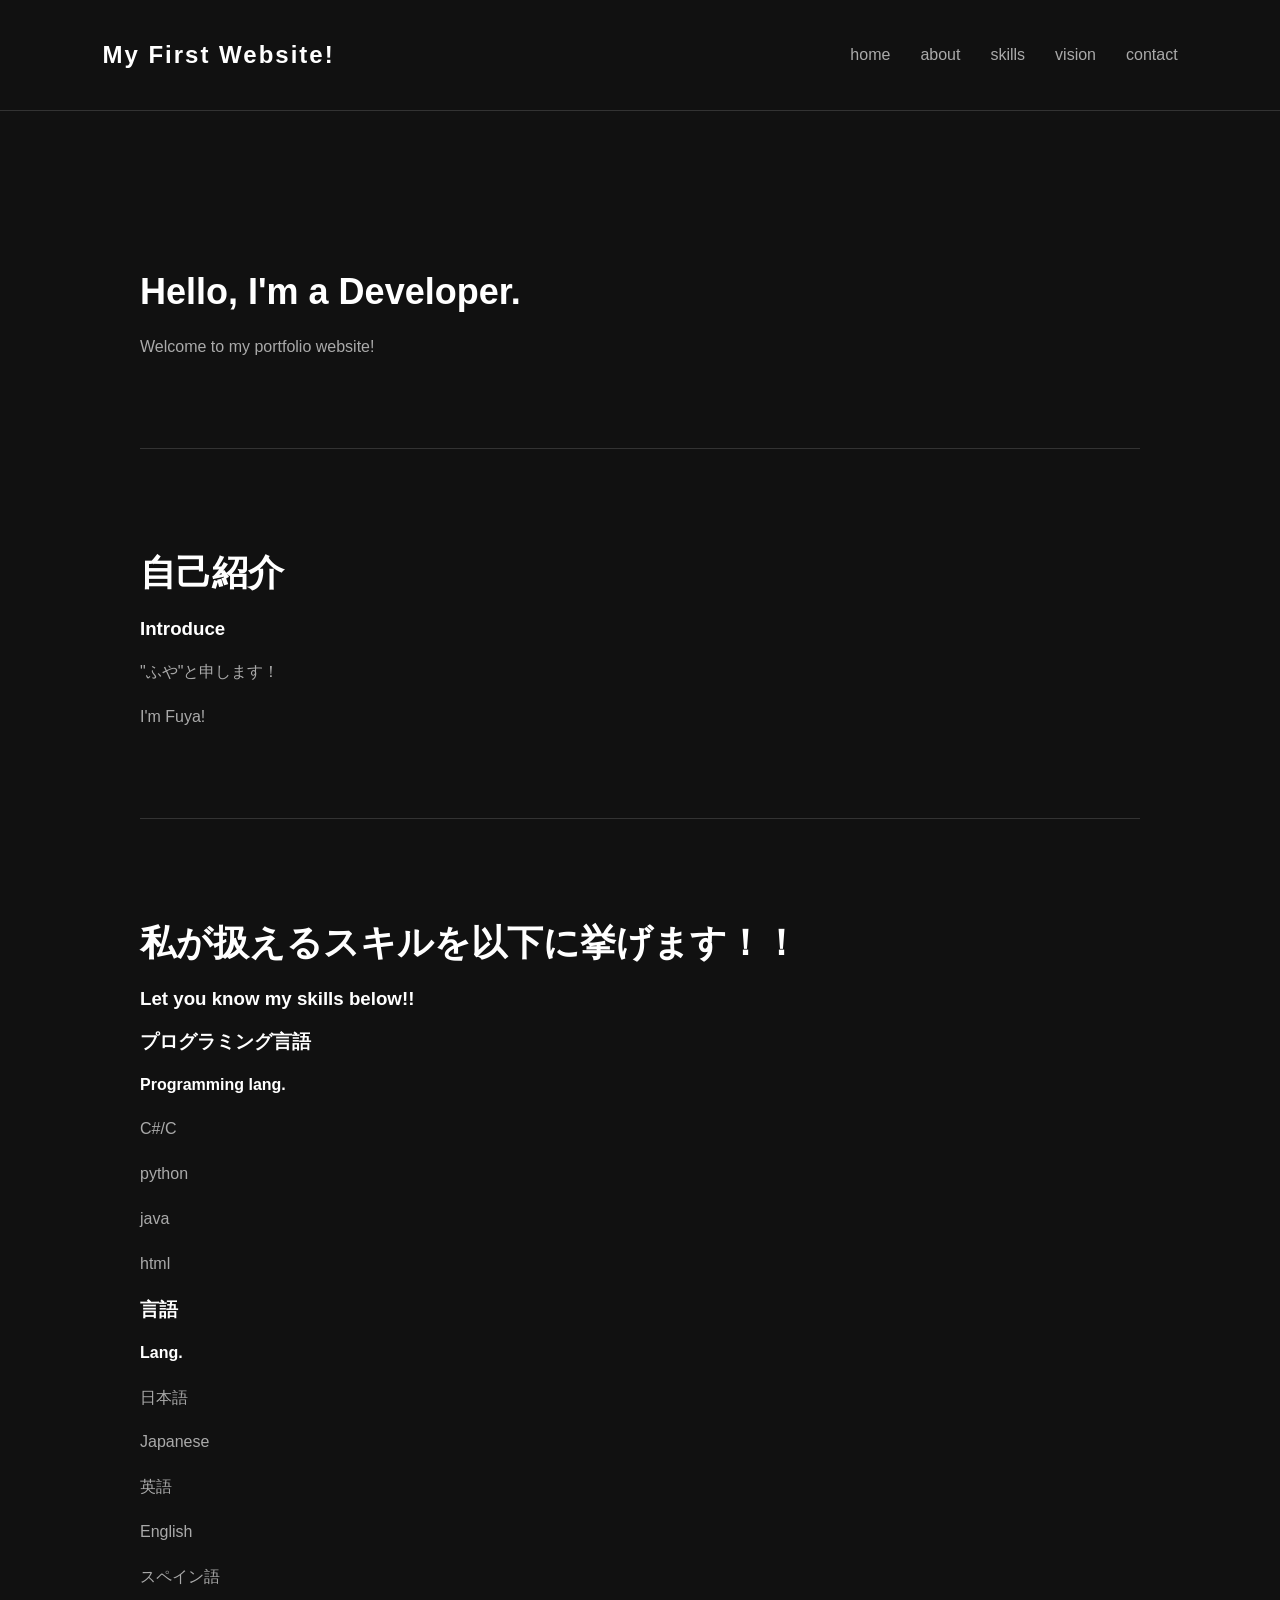
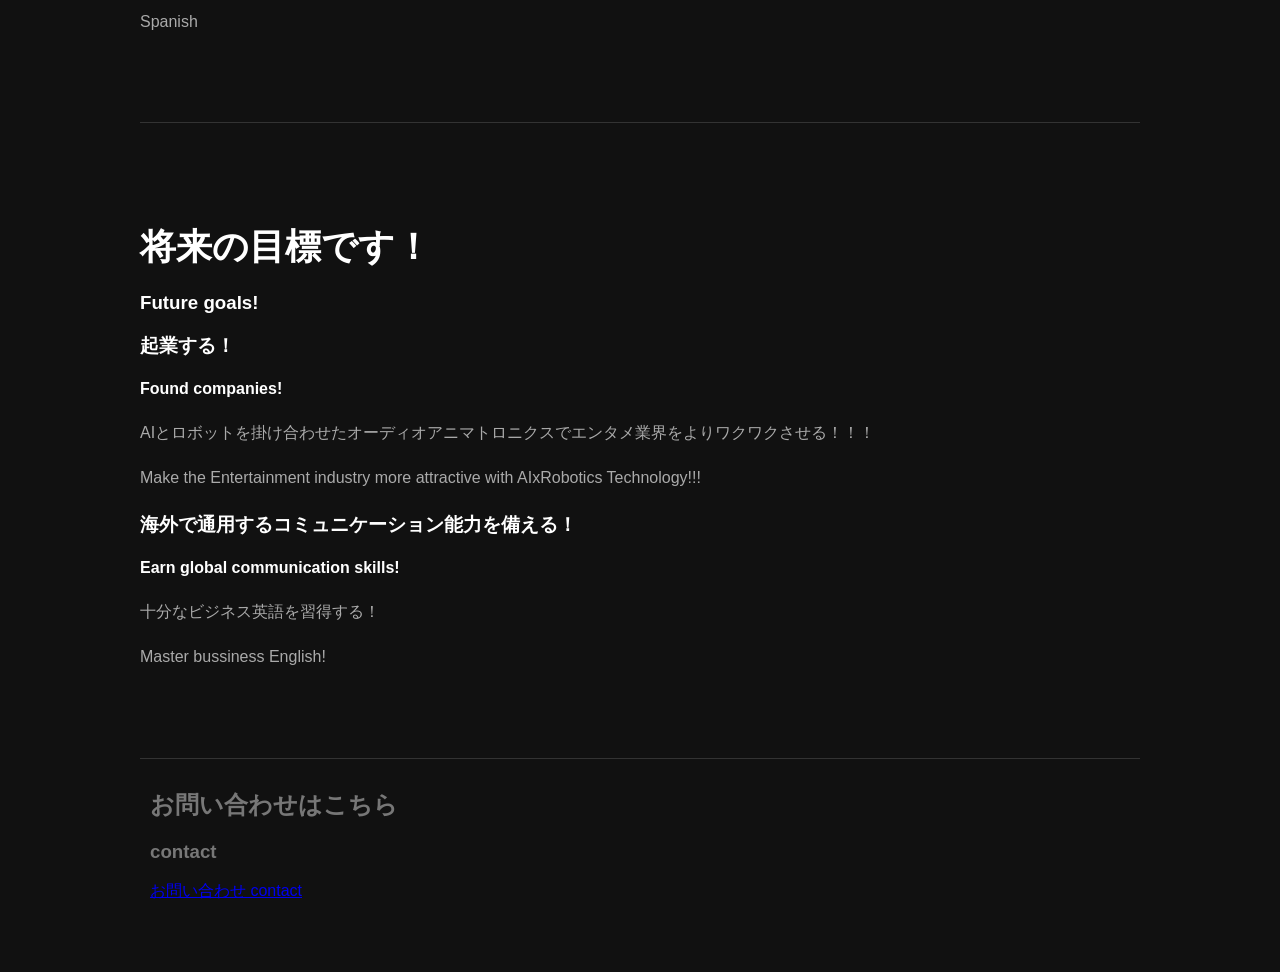
<file: index.html>
<!DOCTYPE html>
<html lang="ja">
    <head>
        <meta charset="UTF-8">
        <meta name="viewpoint" content="width=device-width, initial-scale=1.0">
        <title>初めてのwebサイト</title>
        <link rel="stylesheet" href="style.css">
    </head>
    <body>

        <header>
            <h1>My First Website!</h1>
            <nav>
                <a href="#home">home</a>
                <a href="#about">about</a>
                <a href="#skills">skills</a>
                <a href="#vision">vision</a>
                <a href="#contact">contact</a>
            </nav>
        </header>
        <main>

            <section id="home">
                <h2>Hello, I'm a Developer.</h2>
                <p>Welcome to my portfolio website!</p>
            </section>

            <section id="about">
                <h2>自己紹介</h2><h3>Introduce</h3>
                <p>"ふや"と申します！</p><p>I'm Fuya!</p>
            </section>

            <section id="skills">
                <h2>私が扱えるスキルを以下に挙げます！！</h2><h3>Let you know my skills below!!</h3>
                <h3>プログラミング言語</h3><h4>Programming lang.</h4>
                <p>C#/C</p>
                <p>python</p>
                <p>java</p>
                <p>html</p>
                <h3>言語</h3><h4>Lang.</h4>
                <p>日本語</p><p>Japanese</p>
                <p>英語</p><p>English</p>
                <p>スペイン語</p><p>Spanish</p>
            </section>

            <section id="vision">
                <h2>将来の目標です！</h2><h3>Future goals!</h3>
                <h3>起業する！</h3><h4>Found companies!</h4>
                <p>AIとロボットを掛け合わせたオーディオアニマトロニクスでエンタメ業界をよりワクワクさせる！！！</p><p>Make the Entertainment industry more attractive with AIxRobotics Technology!!!</p>
                <h3>海外で通用するコミュニケーション能力を備える！</h3><h4>Earn global communication skills!</h4>
                <p>十分なビジネス英語を習得する！</p><p>Master bussiness English!</p>
            </section>

            <footer id="contact">
                <h2>お問い合わせはこちら</h2><h3>contact</h3>
                <a href="https://github.com/fuya-fillion">
                    お問い合わせ contact
                </a>
            </footer>
        </main>
    </body>
</html>
</file>
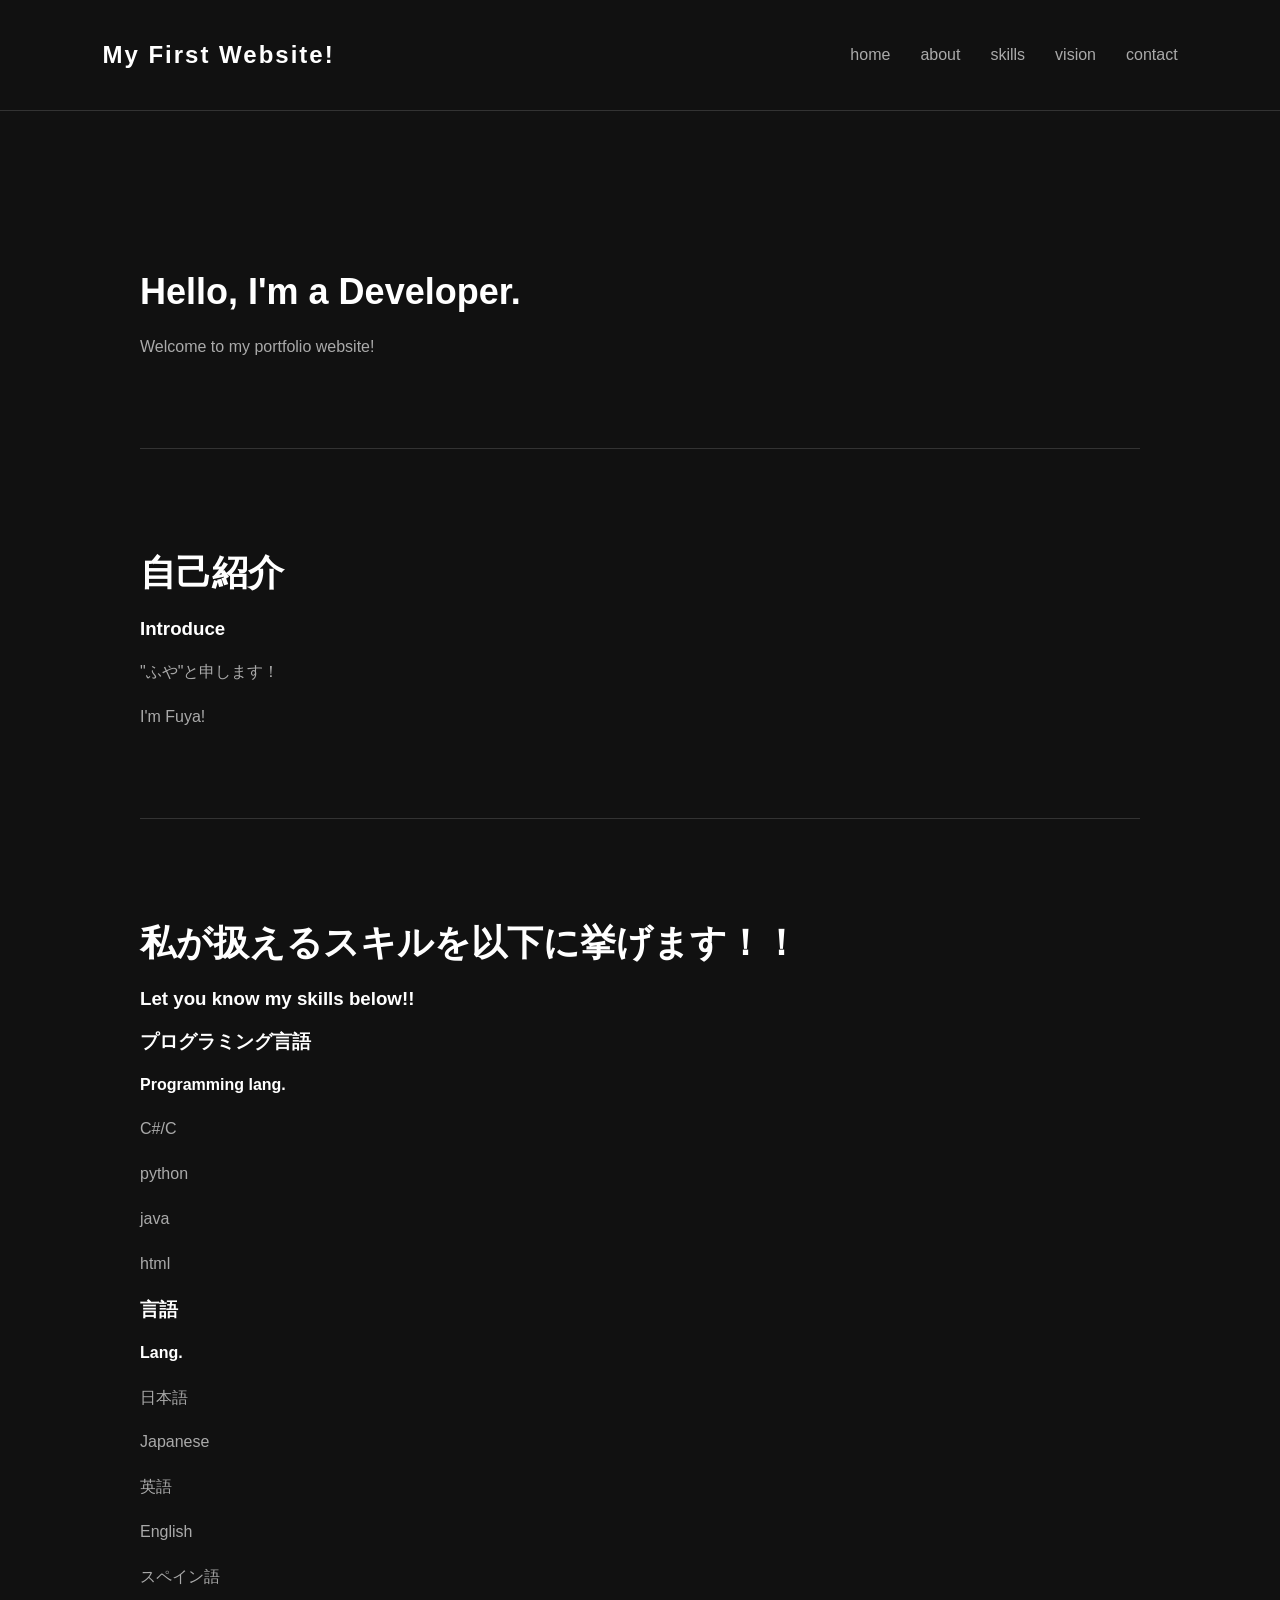
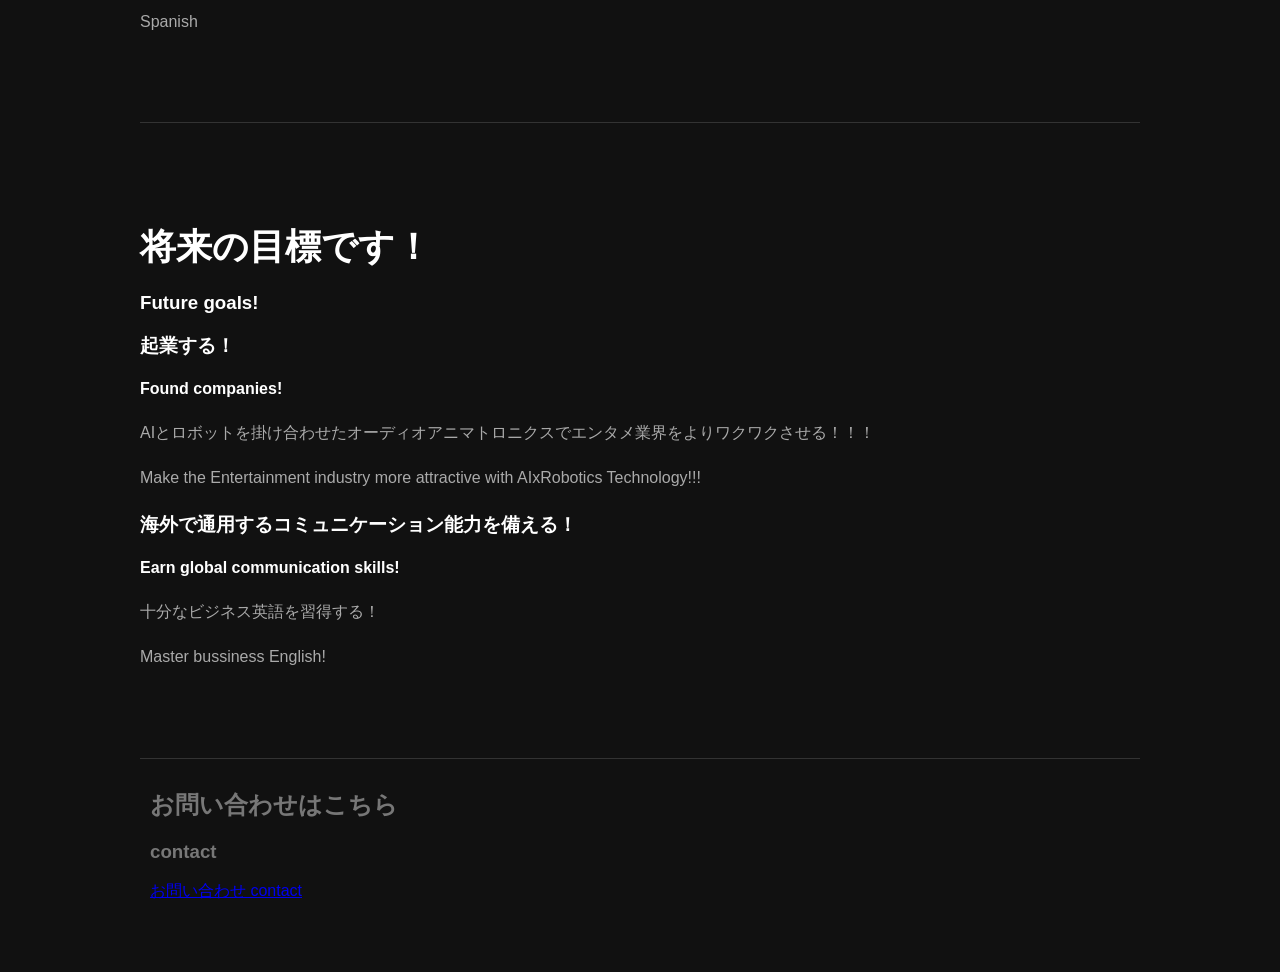
<file: hp.html>
<!DOCTYPE html>
<html lang="ja">
    <head>
        <meta charset="UTF-8">
        <meta name="viewpoint" content="width=device-width, initial-scale=1.0">
        <title>初めてのwebサイト</title>
        <link rel="stylesheet" href="style.css">
    </head>
    <body>

        <header>
            <h1>My First Website!</h1>
            <nav>
                <a href="#home">home</a>
                <a href="#about">about</a>
                <a href="#skills">skills</a>
                <a href="#vision">vision</a>
                <a href="#contact">contact</a>
            </nav>
        </header>
        <main>

            <section id="home">
                <h2>Hello, I'm a Developer.</h2>
                <p>Welcome to my portfolio website!</p>
            </section>

            <section id="about">
                <h2>自己紹介</h2><h3>Introduce</h3>
                <p>"ふや"と申します！</p><p>I'm Fuya!</p>
            </section>

            <section id="skills">
                <h2>私が扱えるスキルを以下に挙げます！！</h2><h3>Let you know my skills below!!</h3>
                <h3>プログラミング言語</h3><h4>Programming lang.</h4>
                <p>C#/C</p>
                <p>python</p>
                <p>java</p>
                <p>html</p>
                <h3>言語</h3><h4>Lang.</h4>
                <p>日本語</p><p>Japanese</p>
                <p>英語</p><p>English</p>
                <p>スペイン語</p><p>Spanish</p>
            </section>

            <section id="vision">
                <h2>将来の目標です！</h2><h3>Future goals!</h3>
                <h3>起業する！</h3><h4>Found companies!</h4>
                <p>AIとロボットを掛け合わせたオーディオアニマトロニクスでエンタメ業界をよりワクワクさせる！！！</p><p>Make the Entertainment industry more attractive with AIxRobotics Technology!!!</p>
                <h3>海外で通用するコミュニケーション能力を備える！</h3><h4>Earn global communication skills!</h4>
                <p>十分なビジネス英語を習得する！</p><p>Master bussiness English!</p>
            </section>

            <footer id="contact">
                <h2>お問い合わせはこちら</h2><h3>contact</h3>
                <a href="https://github.com/fuya-fillion">
                    お問い合わせ contact
                </a>
            </footer>
        </main>
    </body>
</html>
</file>
<file: style.css>
/* ページ全体 */
body {
    margin: 0;
    background-color: #111111;
    color: white;
    font-family: Arial, sans-serif;
}

/* ヘッダー */
header {
    display: flex;
    justify-content: space-between;
    align-items: center;
    padding: 25px 8%;
    border-bottom: 1px solid #333333;
}

/* サイトタイトル */
header h1 {
    font-size: 24px;
    letter-spacing: 2px;
}

/* ナビゲーション */
nav {
    display: flex;
    gap: 30px;
}

nav a {
    color: #aaaaaa;
    text-decoration: gold;
    transition: 0.3s;
}

nav a:hover {
    color: white;
}

/* メインコンテンツ */
main {
    max-width: 1000px;
    margin: 0 auto;
    padding: 60px 30px;
}

/* 各セクション */
section {
    padding: 70px 0;
    border-bottom: 1px solid #333333;
}

/* 見出し */
section h2 {
    font-size: 36px;
    margin-bottom: 20px;
}

/* 文章 */
section p {
    color: #aaaaaa;
    line-height: 1.8;
    font-size: 16px;
}

/* フッター */
footer {
    justify-content: space-between;
    padding: 10px;
    color: #777777;
}
</file>
